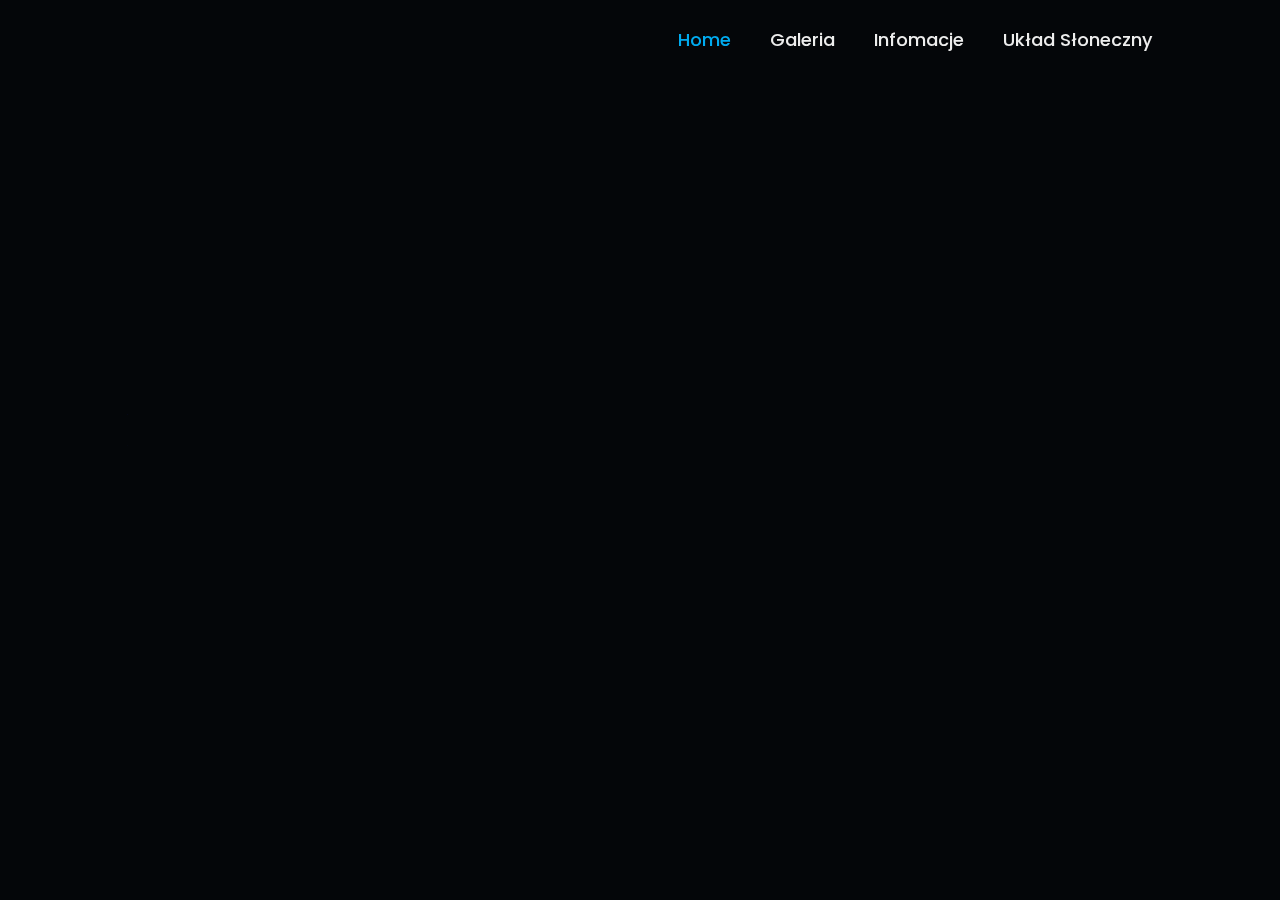
<file: index.html>
<!DOCTYPE html>
<html lang="en">
<head>
    <meta charset="UTF-8">
    <meta http-equiv="X-UA-Compatible" content="IE=edge">
    <meta name="viewport" content="width=device-width, initial-scale=1.0">
    <title>Kosmos</title>
    <link rel="icon" href="Nowy folder/23041-1-nasa-image.png" sizes="16x16" type="image/png">
    <link rel="stylesheet" href="style.css">
    <link href='https://unpkg.com/boxicons@2.1.4/css/boxicons.min.css' rel='stylesheet'>
</head>
<body>
    <header class="header">
        <a href="index.html" class="logo">Kosmos</a>

        <nav class="navbar">
            <a href="index.html" class="active">Home</a>
            <a href="galeria.html">Galeria</a>
            <a href="info.html">Infomacje</a>
            <a href="uklad.html">Układ Słoneczny</a>
        </nav>
    </header>
    <section class="home">
        <div class="home-content">
            <h1>Czym jest wszechświat?</h1>
            <p>Wszechświat (łac. universum) – wszystko, co istnieje fizycznie: cała czasoprzestrzeń oraz wszystkie wypełniające ją formy energii jak materia i pola fizyczne; synonim słów „natura” i „przyroda”. Bywa utożsamiany ze światem i rzeczywistością – niektóre doktryny filozoficzne twierdzą, że nie istnieje nic innego; przykłady takich stanowisk to fizykalizm, materializm i niektóre inne formy empiryzmu.</p>
            <div class="btn-box">
                <a href="https://www.facebook.com/vitalii.lehenkyi/">To ja</a>
            </div>
            
        </div>

        <div class="home-sci">
            <a href="https://www.facebook.com/NASA"><i class='bx bxl-facebook'></i></a>
            <a href="https://www.instagram.com/nasa/"><i class='bx bxl-instagram' ></i></a>
            <a href="https://twitter.com/NASA?ref_src=twsrc%5Egoogle%7Ctwcamp%5Eserp%7Ctwgr%5Eauthor"><i class='bx bxl-twitter' ></i></a>
        </div>

        <span class="home-imgHover"></span>
    </section>
</body>
</html>
</file>
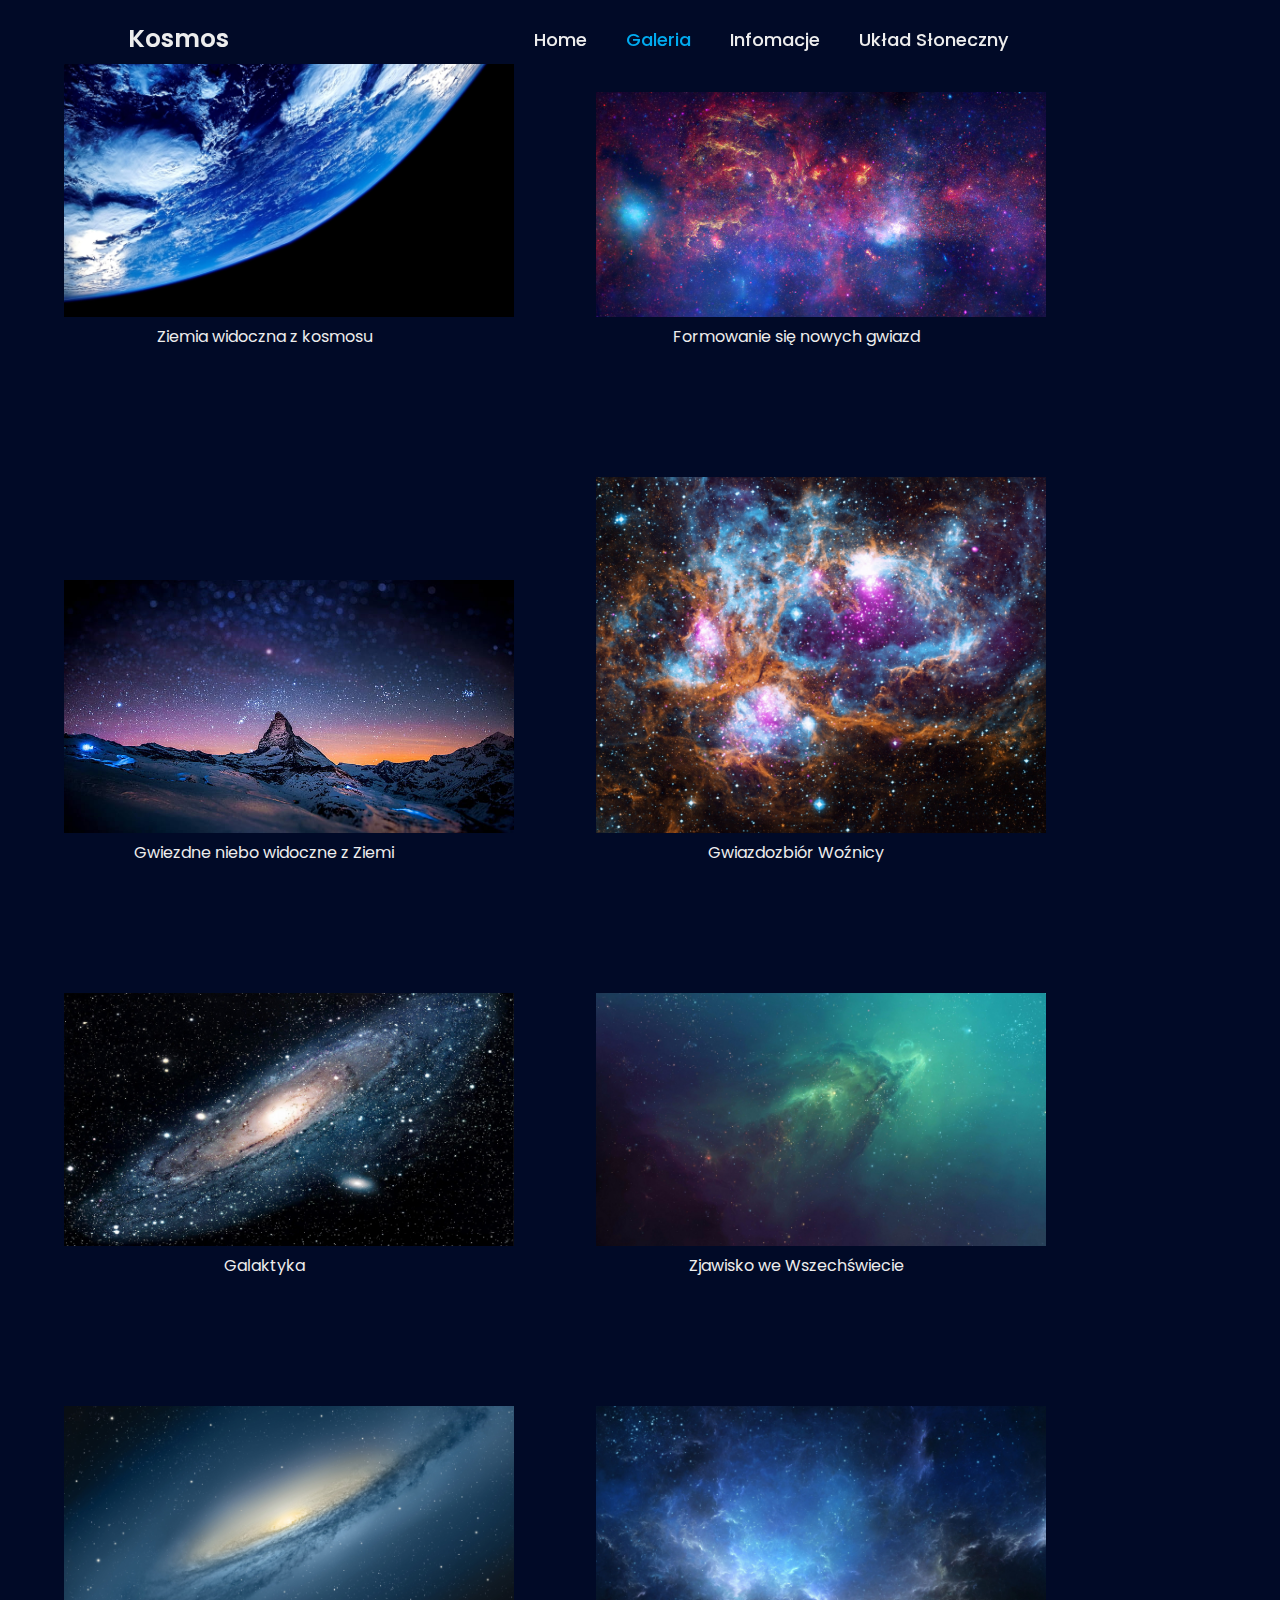
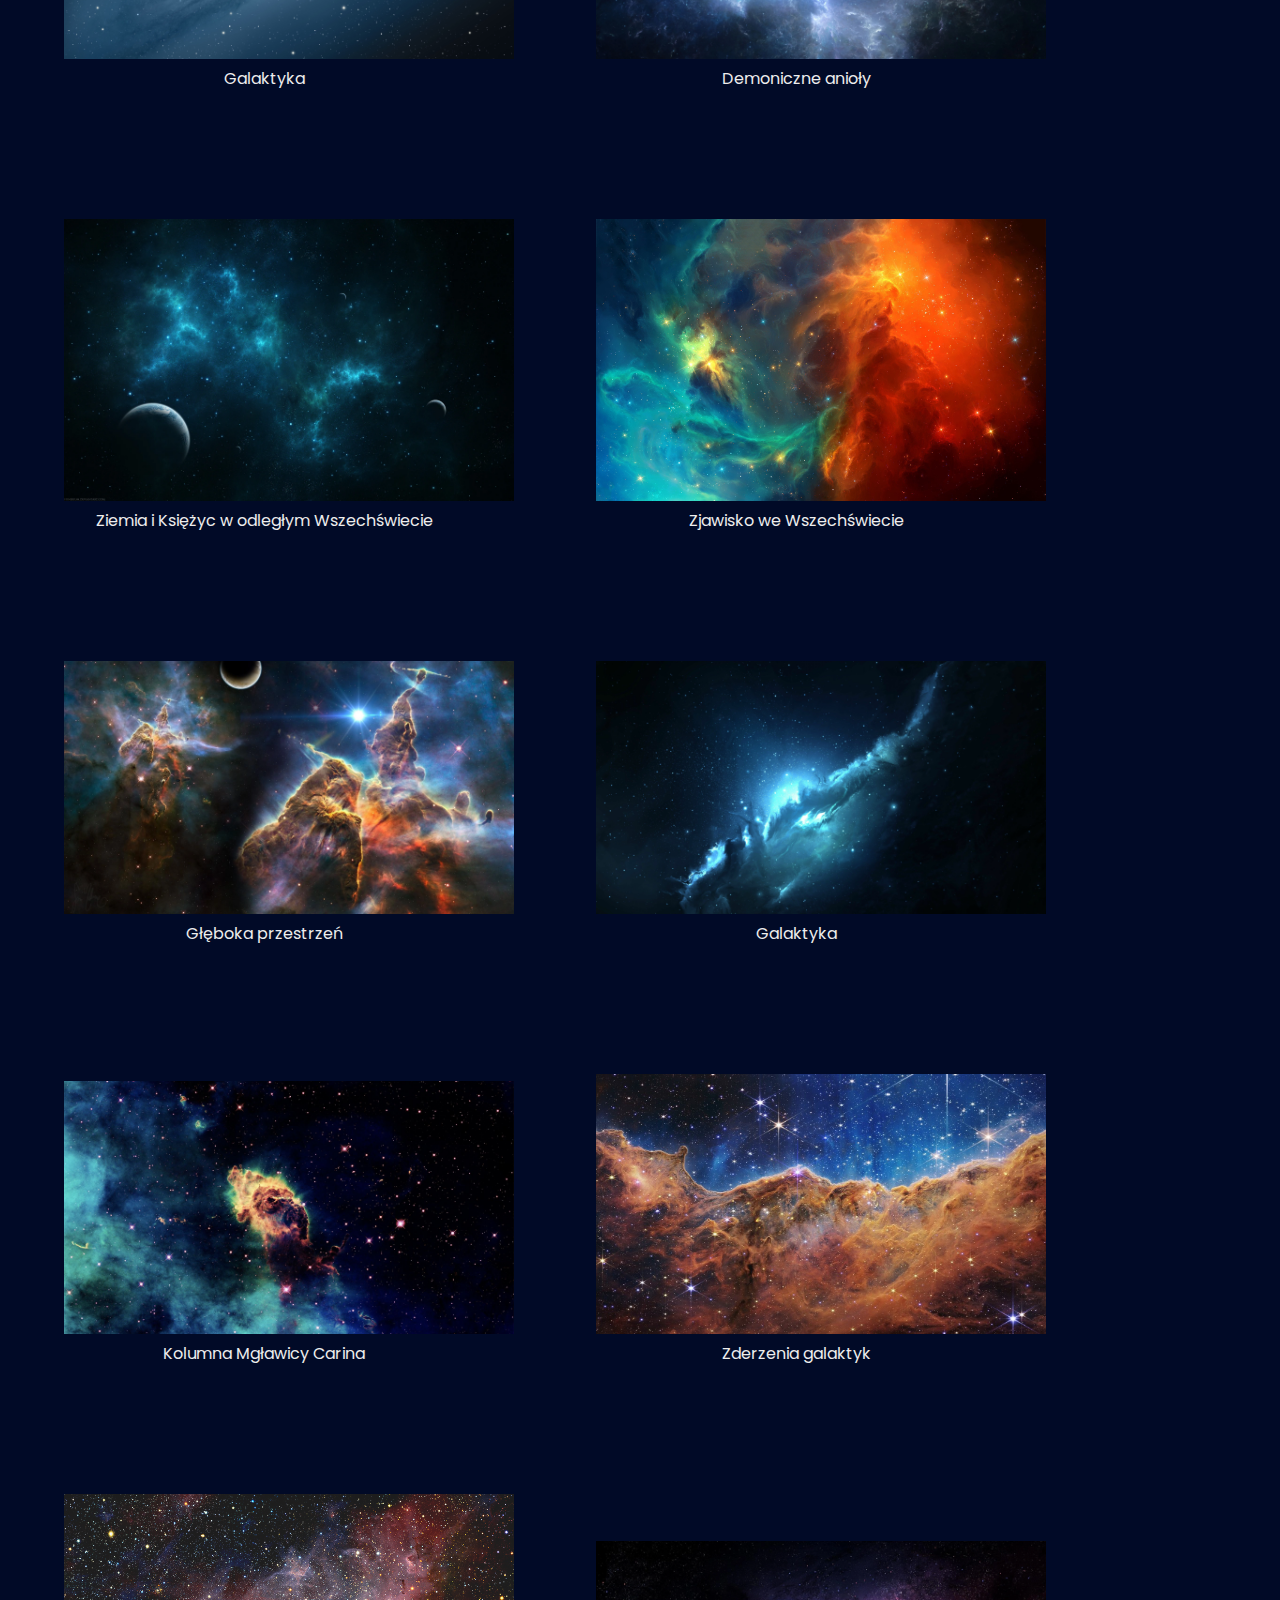
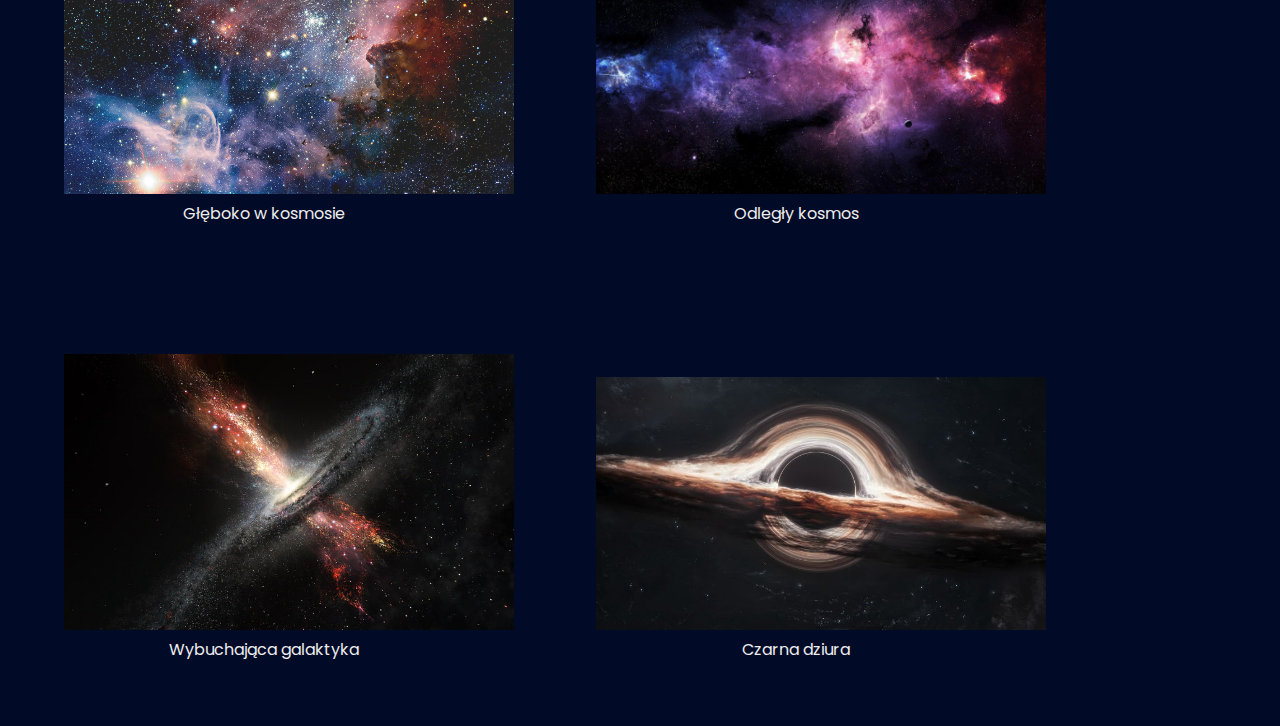
<file: galeria.html>
<!DOCTYPE html>
<html lang="en">
<head>
    <meta charset="UTF-8">
    <meta http-equiv="X-UA-Compatible" content="IE=edge">
    <meta name="viewport" content="width=device-width, initial-scale=1.0">
    <link rel="icon" href="Nowy folder/unnamed.png" sizes="16x16" type="image/png">
    <link rel="stylesheet" href="animacje.css">
    <title>Galeria</title>
</head>
<body>
    <header class="header">
        <a href="index.html" class="logo">Kosmos</a>

        <nav class="navbar">
            <a href="index.html">Home</a>
            <a href="galeria.html" class="active">Galeria</a>
            <a href="info.html">Infomacje</a>
            <a href="uklad.html">Układ Słoneczny</a>
        </nav>
    </header>

    <article>
        <div class="zamieszczenie" >
            <img src="Nowy folder/obraz2.jpg" class="obraz1">
            <figcaption>Ziemia widoczna z kosmosu</figcaption>
        </div>
        <div class="zamieszczenie">
            <img src="Nowy folder/obraz3.jpg" class="obraz1">
            <figcaption>Formowanie się nowych gwiazd</figcaption>
        </div>
        <div class="zamieszczenie">
            <img src="Nowy folder/obraz1.jpg" class="obraz1">
            <figcaption>Gwiezdne niebo widoczne z Ziemi</figcaption>
        </div>           
        <div class="zamieszczenie">
            <img src="Nowy folder/obraz5.jpg" class="obraz1">
            <figcaption>Gwiazdozbiór Woźnicy</figcaption>
        </div>
        <div class="zamieszczenie">
            <img src="Nowy folder/obraz6.jpg" class="obraz1">
            <figcaption>Galaktyka</figcaption>
        </div>
        <div class="zamieszczenie">
            <img src="Nowy folder/photo3.jpg" class="obraz1">
            <figcaption>Zjawisko we Wszechświecie</figcaption>
        </div>
        <div class="zamieszczenie">
            <img src="Nowy folder/High_resolution_wallpaper_background_ID_77701915578.jpg" class="obraz1">
            <figcaption>Galaktyka</figcaption>
        </div>
        <div class="zamieszczenie">
            <img src="Nowy folder/17520.webp" class="obraz1">
            <figcaption>Demoniczne anioły</figcaption>
        </div>
        <div class="zamieszczenie">
            <img src="Nowy folder/yaCZUq.webp" class="obraz1">
            <figcaption>Ziemia i Księżyc w odległym Wszechświecie</figcaption>
        </div>
        <div class="zamieszczenie">
            <img src="Nowy folder/High_resolution_wallpaper_background_ID_77701901088.jpg" class="obraz1">
            <figcaption>Zjawisko we Wszechświecie</figcaption>
        </div>
        <div class="zamieszczenie">
            <img src="Nowy folder/High_resolution_wallpaper_background_ID_77701892044-optimized.webp" class="obraz1">
            <figcaption>Głęboka przestrzeń</figcaption>
        </div>
        <div class="zamieszczenie">
            <img src="Nowy folder/194898-3840x2160-desktop-4k-outer-space-wallpaper-image.jpg" class="obraz1">
            <figcaption>Galaktyka</figcaption>
        </div>
        <div class="zamieszczenie">
            <img src="Nowy folder/471764.jpg" class="obraz1">
            <figcaption>Kolumna Mgławicy Carina</figcaption>
        </div>
        <div class="zamieszczenie">
            <img src="Nowy folder/photo1.jpg" class="obraz1">
            <figcaption>Zderzenia galaktyk</figcaption>
        </div>
        <div class="zamieszczenie">
            <img src="Nowy folder/photo2.jpg" class="obraz1">
            <figcaption>Głęboko w kosmosie</figcaption>
        </div>
        <div class="zamieszczenie">
            <img src="Nowy folder/photo4.webp" class="obraz1">
            <figcaption>Odległy kosmos</figcaption>
        </div>
        <div class="zamieszczenie">
            <img src="Nowy folder/photo5.jpg" class="obraz1">
            <figcaption>Wybuchająca galaktyka</figcaption>
        </div>
        <div class="zamieszczenie">
            <img src="Nowy folder/photo6.jpg" class="obraz1">
            <figcaption>Czarna dziura</figcaption>
        </div>
    </article>
    
</body>
</html>
</file>
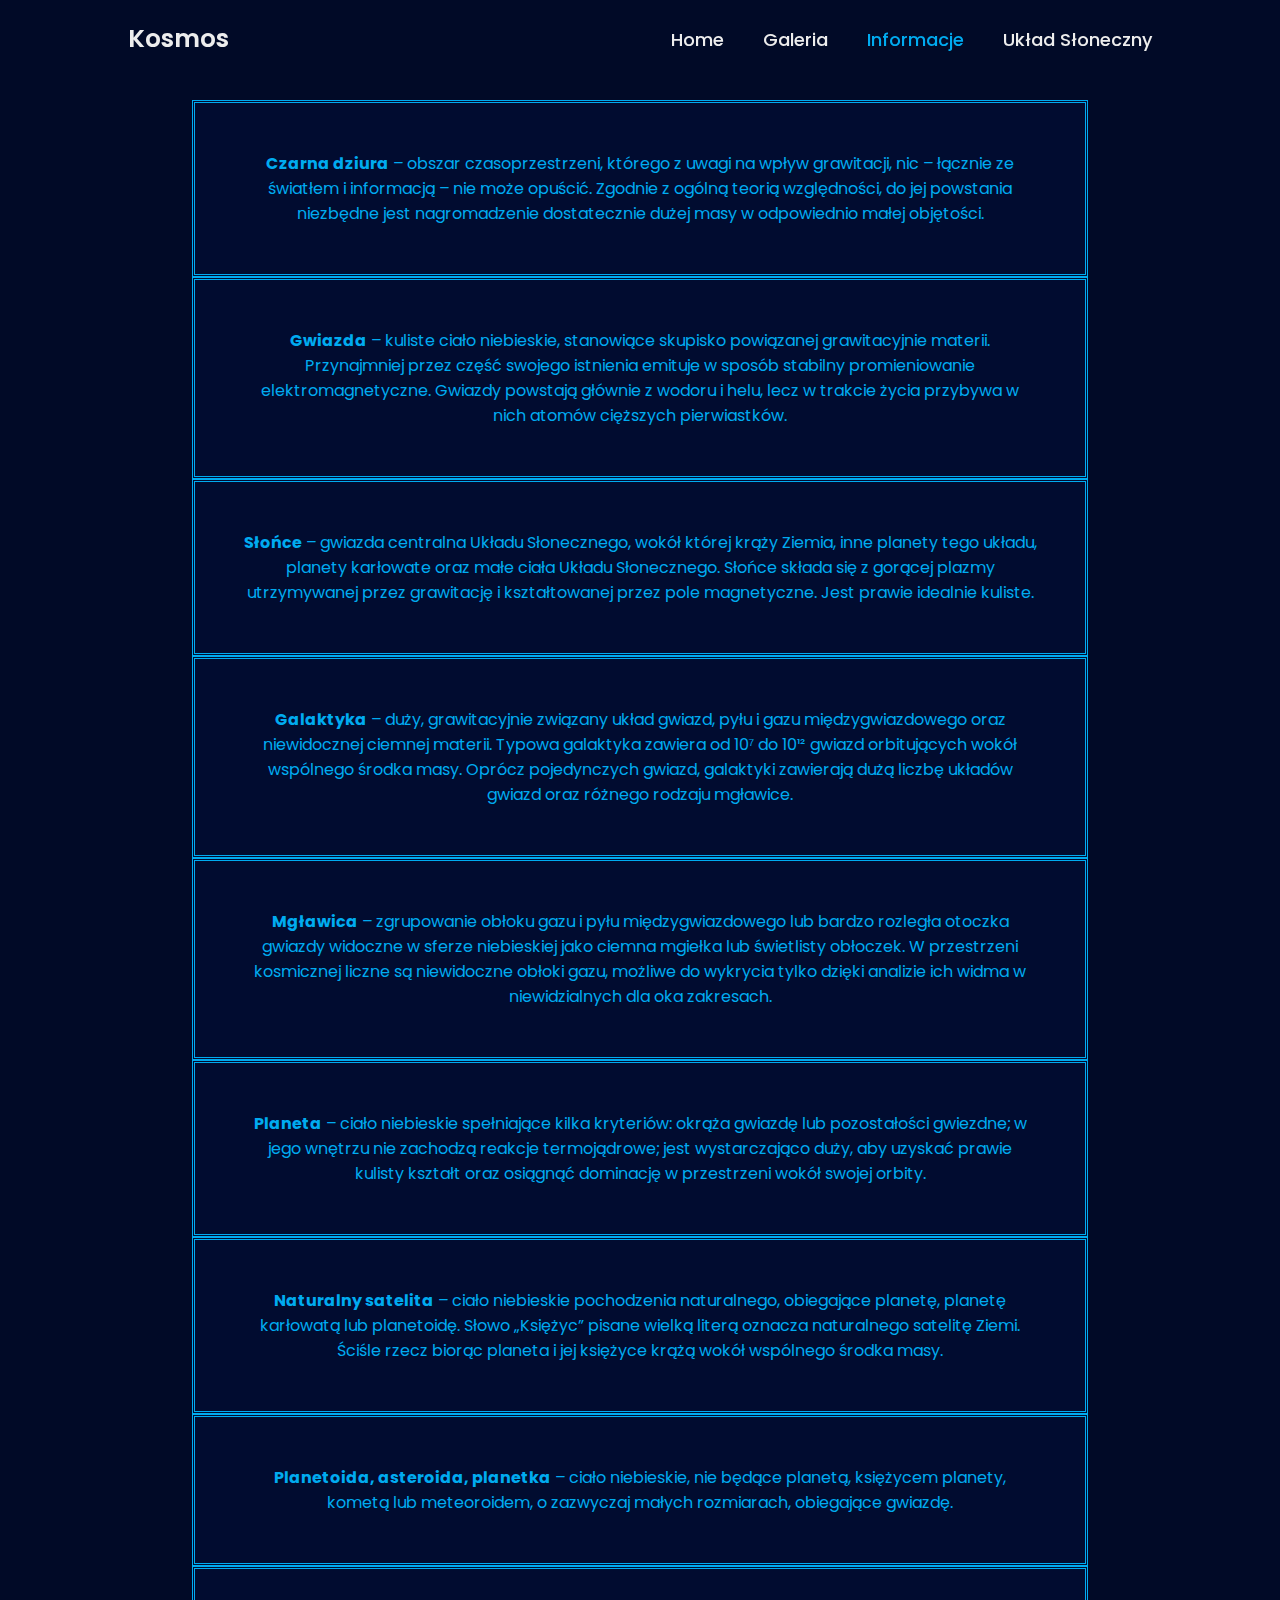
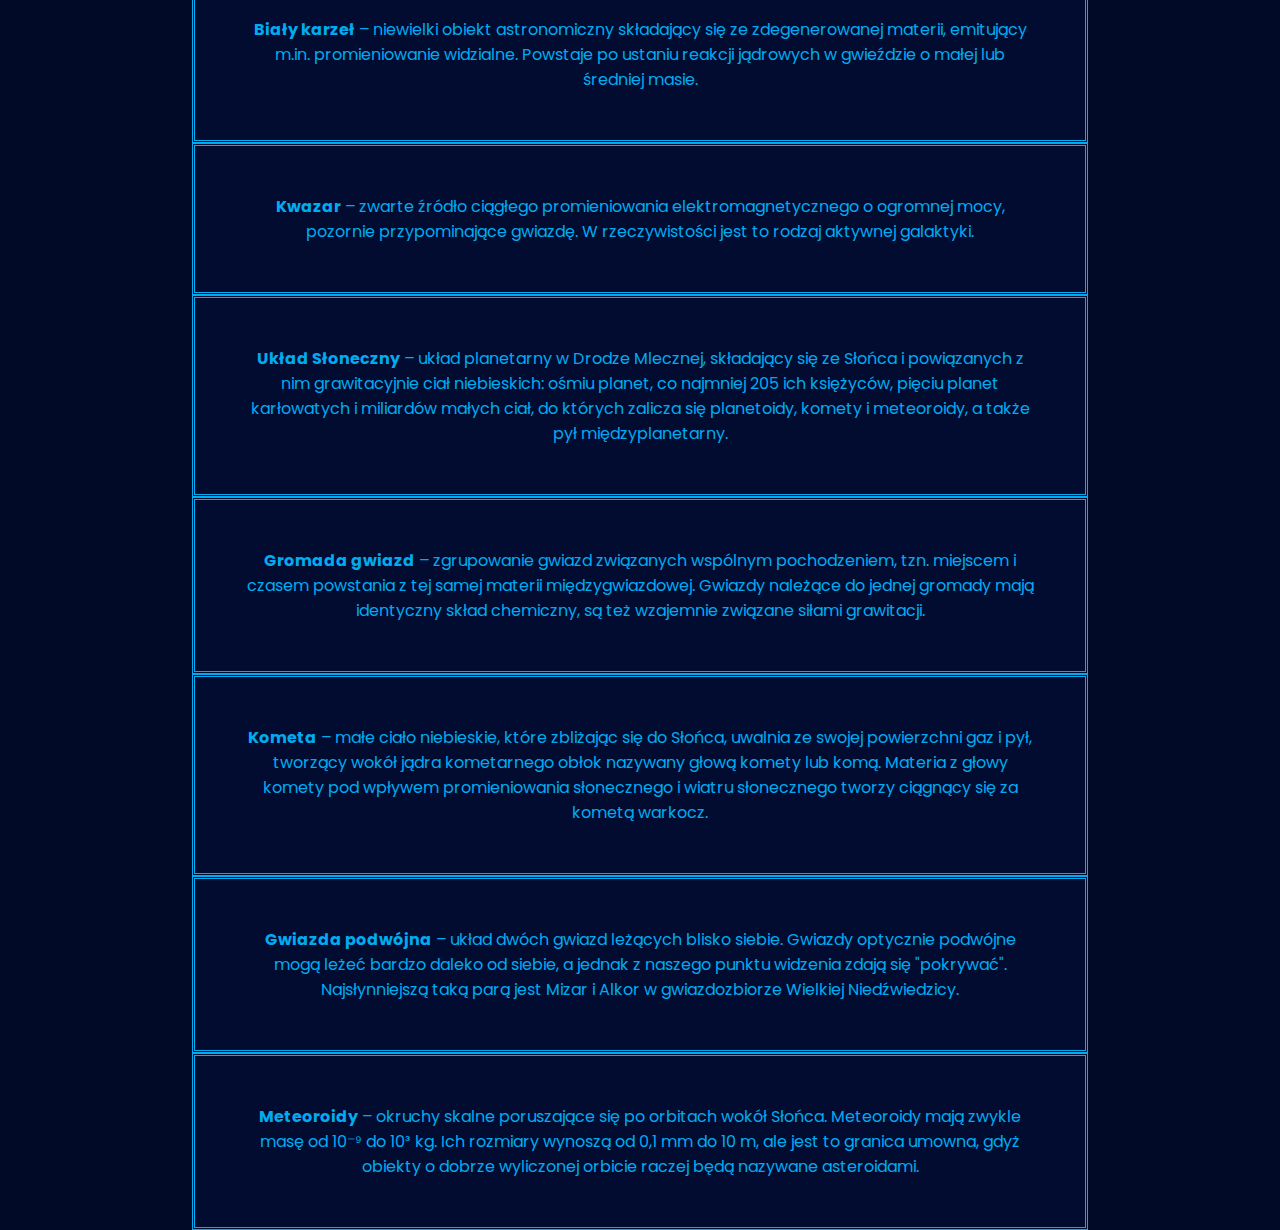
<file: info.html>
<!DOCTYPE html>
<html lang="en">

<head>
    <meta charset="UTF-8">
    <meta http-equiv="X-UA-Compatible" content="IE=edge">
    <meta name="viewport" content="width=device-width, initial-scale=1.0">
    <title>Kosmos Informacje</title>
    <link rel="icon" href="Nowy folder/23041-1-nasa-image.png" sizes="16x16" type="image/png">
    <link rel="stylesheet" href="info.css">
    <link href='https://unpkg.com/boxicons@2.1.4/css/boxicons.min.css' rel='stylesheet'>
</head>

<body>
    <header class="header">
        <a href="index.html" class="logo">Kosmos</a>

        <nav class="navbar">
            <a href="index.html">Home</a>
            <a href="galeria.html">Galeria</a>
            <a href="info.html" class="active">Informacje</a>
            <a href="uklad.html">Układ Słoneczny</a>
        </nav>
    </header>
    <section class="box">
            <div>
                <p class="droga">
                <a href="https://pl.wikipedia.org/wiki/Czarna_dziura">
                    <strong>Czarna dziura</strong> – obszar czasoprzestrzeni, którego z uwagi na wpływ grawitacji, nic –
                    łącznie ze światłem i informacją – nie może opuścić. Zgodnie z ogólną teorią względności, do jej
                    powstania niezbędne jest nagromadzenie dostatecznie dużej masy w odpowiednio małej objętości.
                </p>
            </div>
        </a>
        <div>
            <p class="droga">
                    <a href="https://pl.wikipedia.org/wiki/Gwiazda">
                    <strong>Gwiazda</strong> – kuliste ciało niebieskie, stanowiące skupisko powiązanej grawitacyjnie
                    materii. Przynajmniej przez część swojego istnienia emituje w sposób stabilny promieniowanie
                    elektromagnetyczne. Gwiazdy powstają głównie z wodoru i helu, lecz w trakcie życia przybywa w nich
                    atomów cięższych pierwiastków.
                </p>
            </div>
        </a>
        <div>
            <p class="droga">
                    <a href="https://pl.wikipedia.org/wiki/S%C5%82o%C5%84ce">
                    <strong>Słońce</strong> – gwiazda centralna Układu Słonecznego, wokół której krąży Ziemia, inne
                    planety tego układu, planety karłowate oraz małe ciała Układu Słonecznego. Słońce składa się z
                    gorącej plazmy utrzymywanej przez grawitację i kształtowanej przez pole magnetyczne. Jest prawie
                    idealnie kuliste.
                </p>
            </div>
        </a>
        <div>
            <p class="droga">
                    <a href="https://pl.wikipedia.org/wiki/Galaktyka">
                    <strong>Galaktyka</strong> – duży, grawitacyjnie związany układ gwiazd, pyłu i gazu
                    międzygwiazdowego oraz niewidocznej ciemnej materii. Typowa galaktyka zawiera od 10⁷ do 10¹² gwiazd
                    orbitujących wokół wspólnego środka masy. Oprócz pojedynczych gwiazd, galaktyki zawierają dużą
                    liczbę układów gwiazd oraz różnego rodzaju mgławice.
                </p>
            </div>
        </a>
        <div>
            <p class="droga">
                    <a href="https://pl.wikipedia.org/wiki/Mg%C5%82awica">
                    <strong>Mgławica</strong> – zgrupowanie obłoku gazu i pyłu międzygwiazdowego lub bardzo rozległa
                    otoczka gwiazdy widoczne w sferze niebieskiej jako ciemna mgiełka lub świetlisty obłoczek. W
                    przestrzeni kosmicznej liczne są niewidoczne obłoki gazu, możliwe do wykrycia tylko dzięki analizie
                    ich widma w niewidzialnych dla oka zakresach.
                </p>
            </div>
        </a>
        <div>
            <p class="droga">
                    <a href="https://pl.wikipedia.org/wiki/Planeta">
                    <strong>Planeta</strong> – ciało niebieskie spełniające kilka kryteriów: okrąża gwiazdę lub
                    pozostałości gwiezdne; w jego wnętrzu nie zachodzą reakcje termojądrowe; jest wystarczająco duży,
                    aby uzyskać prawie kulisty kształt oraz osiągnąć dominację w przestrzeni wokół swojej orbity.
                </p>
            </div>
        </a>
        <div>
            <p class="droga">
                    <a href="https://pl.wikipedia.org/wiki/Naturalny_satelita">
                    <strong>Naturalny satelita</strong> – ciało niebieskie pochodzenia naturalnego, obiegające planetę,
                    planetę karłowatą lub planetoidę. Słowo „Księżyc” pisane wielką literą oznacza naturalnego satelitę
                    Ziemi. Ściśle rzecz biorąc planeta i jej księżyce krążą wokół wspólnego środka masy.
                </p>
            </div>
        </a>
        <div>
            <p class="droga">
                    <a href="https://pl.wikipedia.org/wiki/Planetoida">
                    <strong>Planetoida, asteroida, planetka</strong> – ciało niebieskie, nie będące planetą, księżycem
                    planety, kometą lub meteoroidem, o zazwyczaj małych rozmiarach, obiegające gwiazdę.
                </p>
            </div>
        </a>
        <div>
            <p class="droga">
                    <a href="https://pl.wikipedia.org/wiki/Bia%C5%82y_karze%C5%82">
                    <strong>Biały karzeł</strong> – niewielki obiekt astronomiczny składający się ze zdegenerowanej
                    materii, emitujący m.in. promieniowanie widzialne. Powstaje po ustaniu reakcji jądrowych w gwieździe
                    o małej lub średniej masie.
                </p>
            </div>
        </a>
        <div>
            <p class="droga">
                    <a href="https://pl.wikipedia.org/wiki/Kwazar">
                    <strong>Kwazar</strong> – zwarte źródło ciągłego promieniowania elektromagnetycznego o ogromnej
                    mocy, pozornie przypominające gwiazdę. W rzeczywistości jest to rodzaj aktywnej galaktyki.
                </p>
            </div>
        </a>
        <div>
            <p class="droga">
                    <a href="https://pl.wikipedia.org/wiki/Uk%C5%82ad_S%C5%82oneczny">
                    <strong>Układ Słoneczny</strong> – układ planetarny w Drodze Mlecznej, składający się ze Słońca i
                    powiązanych z nim grawitacyjnie ciał niebieskich: ośmiu planet, co najmniej 205 ich księżyców,
                    pięciu planet karłowatych i miliardów małych ciał, do których zalicza się planetoidy, komety i
                    meteoroidy, a także pył międzyplanetarny.
                </p>
            </div>
        </a>
        <div>
            <p class="droga">
                    <a href="https://pl.wikipedia.org/wiki/Gromada_gwiazd">
                    <strong>Gromada gwiazd</strong> – zgrupowanie gwiazd związanych wspólnym pochodzeniem, tzn. miejscem
                    i czasem powstania z tej samej materii międzygwiazdowej. Gwiazdy należące do jednej gromady mają
                    identyczny skład chemiczny, są też wzajemnie związane siłami grawitacji.
                </p>
            </div>
        </a>
        <div>
            <p class="droga">
                    <a href="https://pl.wikipedia.org/wiki/Kometa">
                    <strong>Kometa</strong> – małe ciało niebieskie, które zbliżając się do Słońca, uwalnia ze swojej
                    powierzchni gaz i pył, tworzący wokół jądra kometarnego obłok nazywany głową komety lub komą.
                    Materia z głowy komety pod wpływem promieniowania słonecznego i wiatru słonecznego tworzy ciągnący
                    się za kometą warkocz.
                </p>
            </div>
        </a>
        <div>
            <p class="droga">
                    <a href="https://pl.wikipedia.org/wiki/Gwiazda_podw%C3%B3jna">
                    <strong>Gwiazda podwójna</strong> – układ dwóch gwiazd leżących blisko siebie. Gwiazdy optycznie
                    podwójne mogą leżeć bardzo daleko od siebie, a jednak z naszego punktu widzenia zdają się
                    "pokrywać". Najsłynniejszą taką parą jest Mizar i Alkor w gwiazdozbiorze Wielkiej Niedźwiedzicy.
                </p>
            </div>
        </a>
        <div>
            <p class="droga">
                    <a href="https://pl.wikipedia.org/wiki/Meteoroid">
                    <strong>Meteoroidy</strong> – okruchy skalne poruszające się po orbitach wokół Słońca. Meteoroidy
                    mają zwykle masę od 10⁻⁹ do 10³ kg. Ich rozmiary wynoszą od 0,1 mm do 10 m, ale jest to granica
                    umowna, gdyż obiekty o dobrze wyliczonej orbicie raczej będą nazywane asteroidami.
                </p>
            </div>
        </a>
    </section>
</body>

</html>
</file>
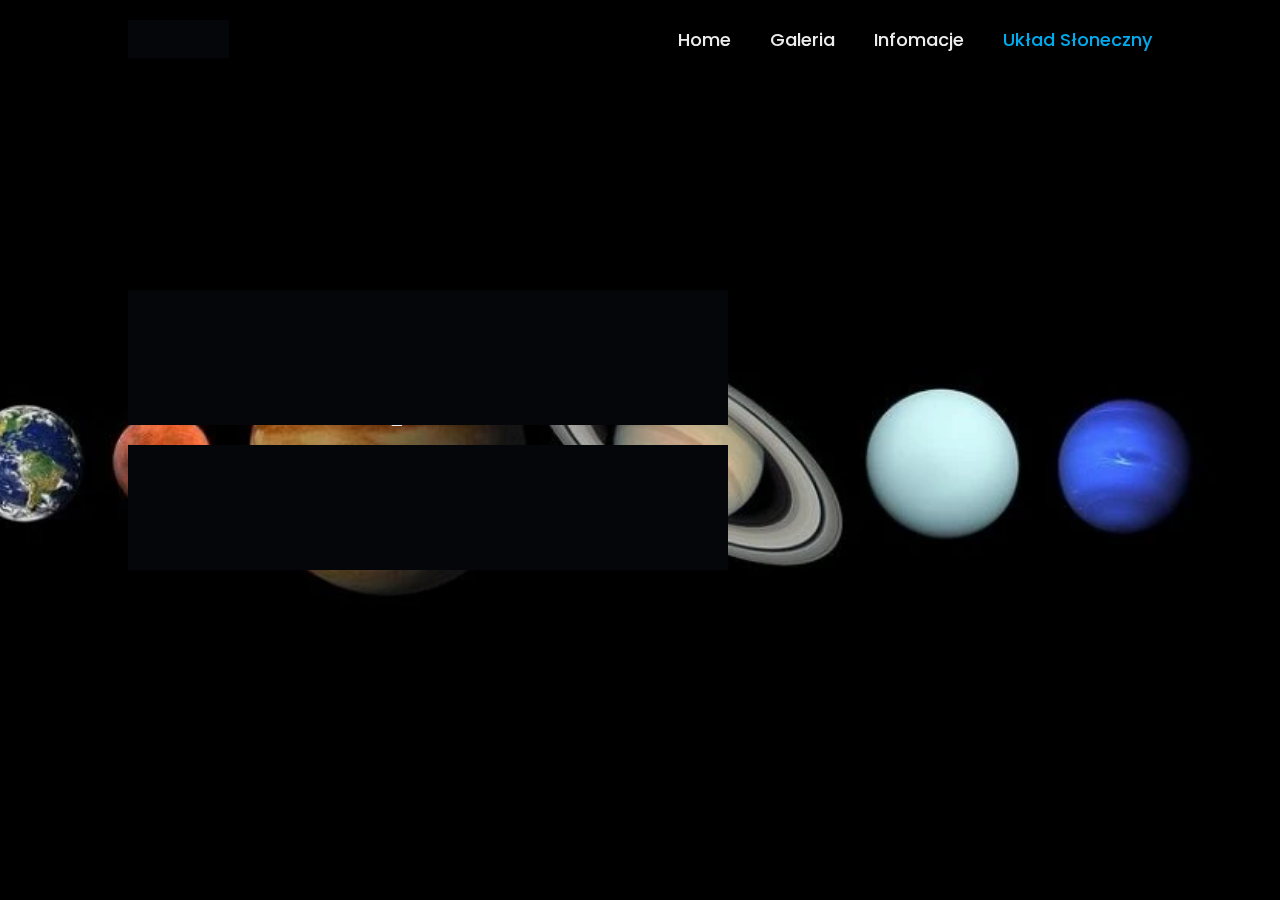
<file: uklad.html>
<!DOCTYPE html>
<html lang="en">

<head>
    <meta charset="UTF-8">
    <meta http-equiv="X-UA-Compatible" content="IE=edge">
    <meta name="viewport" content="width=device-width, initial-scale=1.0">
    <title>Kosmos Informacje</title>
    <link rel="icon" href="Nowy folder/23041-1-nasa-image.png" sizes="16x16" type="image/png">
    <link rel="stylesheet" href="uklad.css">
    <link href='https://unpkg.com/boxicons@2.1.4/css/boxicons.min.css' rel='stylesheet'>
</head>
<body>
    <header class="header">
        <a href="index.html" class="logo">Kosmos</a>

        <nav class="navbar">
            <a href="index.html">Home</a>
            <a href="galeria.html">Galeria</a>
            <a href="info.html">Infomacje</a>
            <a href="uklad.html" class="active">Układ Słoneczny</a>
        </nav>
    </header>
    <section class="home">
        <div class="home-content">
            <h1>Czym jest Układ Słoneczny?</h1>
            <p>Układ Słoneczny – układ planetarny w Drodze Mlecznej, składający się ze Słońca i powiązanych z nim grawitacyjnie ciał niebieskich: ośmiu planet, co najmniej 205 ich księżyców, pięciu planet karłowatych i miliardów małych ciał, do których zalicza się planetoidy, komety i meteoroidy, a także pył międzyplanetarny.</p>            
        </div>
    </section>
    
</body>
</html>
</file>
<file: style.css>
@import url('https://fonts.googleapis.com/css2?family=Poppins&family=Press+Start+2P&family=Rubik+Vinyl&display=swap');

*{
    margin: 0;
    padding: 0;
    box-sizing: border-box;
    font-family: 'Poppins', sans-serif;
}

body{
    color: #ededed;
}

.header{
    position: fixed;
    top: 0;
    left: 0;
    width: 100%;
    padding: 20px 10%;
    background: transparent;
    display: flex;
    justify-content: space-between;
    align-items: center;
    z-index: 100;
}

.logo {
    position: relative;
    font-size: 25px;
    color: #ededed;
    text-decoration: none;
    font-weight: 600;
}

.logo::before{
    content: '';
    position: absolute;
    top: 0;
    right: 0;
    width: 100%;
    height: 100%;
    background: #040609;
    animation: showLeft 1s ease forwards;
    animation-delay: .4s;
}

.navbar a{
    font-size: 18px;
    color: #ededed;
    text-decoration: none;
    font-weight: 500;
    margin-left: 35px;
    transition: .4s;
}

.navbar a:hover,
.navbar a.active{
    color: #00abf0;
}

.home{
    display: flex;
    background: url(Ziemia2.jpg) no-repeat;
    background-size: cover;
    background-position: right;
    align-items: center;
    height: 100vh;
    padding: 0 10%;
}

.home-content{
    max-width: 600px;
}

.home-content h1{
    position: relative;
    font-size: 56px;
    font-weight: 700;
    line-height: 1.2;
    z-index: 1;
   
}

.home-content h1::before{
    content: '';
    position: absolute;
    top: 0;
    right: 0;
    width: 100%;
    height: 100%;
    background: #040609;
    animation: showLeft 1s ease forwards;
    animation-delay: .8s;
}

.home-content p{
    position: relative;
    font-size: 16px;
    margin: 20px 0 40px;
    z-index: 1;
}

.home-content p::before{
    content: '';
    position: absolute;
    top: 0;
    right: 0;
    width: 100%;
    height: 100%;
    background: #040609;
    animation: showLeft 1s ease forwards;
    animation-delay: 1.5s;
}

.home-content .btn-box{
    position: relative;
    display: flex;
    justify-content: space-between;
    width: 345px;
    height: 50px;
}

.home-content .btn-box::before{
    content: '';
    position: absolute;
    top: 0;
    right: 0;
    width: 100%;
    height: 100%;
    background: #040609;
    animation: showLeft 1s ease forwards;
    animation-delay: 1.5s;
    z-index: 2;
}

.btn-box a{
    position: relative;
    display: inline-flex;
    width: 150px;
    height: 100%;
    background: #00abf0;
    border: 2px solid #00abf0;
    border-radius: 8px;
    font-size: 20px;
    color: #040609;
    text-decoration: none;
    font-weight: 600;
    letter-spacing: 1px;
    justify-content: center;
    align-items: center;
    z-index: 1;
    overflow: hidden;
    transition: .5s;
}

.btn-box a:hover{
    color: #00abf0;
}

.btn-box a:nth-child(2){
    background: transparent;
    color: #00abf0;
}

.btn-box a:nth-child(2):hover{
    color: #040609;
    
}

.btn-box a:nth-child(2)::before{
    background: #00abf0;
}

.btn-box a::before{
    content: '';
    position: absolute;
    top: 0;
    left: 0;
    width: 0;
    height: 100%;
    z-index: -1;
    background: #040609;
    transition: .5s;
}

.btn-box a:hover::before{
    width: 100%;
}

.home-sci{
    position: absolute;
    bottom: 40px;
    width: 170px;
    display: flex;
    justify-content: space-between;
}

.home-sci::before{
    content: '';
    position: absolute;
    top: 0;
    right: 0;
    width: 100%;
    height: 100%;
    background: #040609;
    animation: showLeft 1s ease forwards;
    animation-delay: 2s;
    z-index: 2;
}

.home-sci a{
    position: relative;
    display: inline-flex;
    justify-content: center;
    align-items: center;
    width: 40px;
    height: 40px;
    background: transparent;
    border: 2px solid #00abf0;
    border-radius: 50%;
    font-size: 20px;
    color: #00abf0;
    text-decoration: none;
    z-index: 1;
    overflow: hidden;
    transition: .5s;
}

.home-sci a:hover{
    color: #040609;
}

.home-sci a::before{
    content: '';
    position: absolute;
    top: 0;
    left: 0;
    width: 0;
    height: 100%;
    background: #00abf0;
    z-index: -1;
    transition: .5s;
}

.home-sci a:hover::before{
    width: 100%;
}

.home-imgHover{
    position: absolute;
    top: 0;
    right: 0;
    width: 100%;
    height: 100%;
    background: transparent;
    transition: 4s;
}

.home-imgHover:hover{
    background: #040609;
    opacity: 0;
}

.home-imgHover::after{
    content: '';
    position: absolute;
    top: 0;
    right: 0;
    width: 120%;
    height: 100%;
    background: #040609;
    animation: show 1s ease forwards;
    animation-delay: 3s;
}

@keyframes showLeft {
    100%{
        width: 0;
    }
}
</file>
<file: animacje.css>
@import url('https://fonts.googleapis.com/css2?family=Poppins&family=Press+Start+2P&family=Rubik+Vinyl&display=swap');

.head{
    width: 100%;
    height: 40px;
    background: rgb(65, 64, 64);
}

.jeden{
    width: 25%;
    height: 100%;
    text-align: center;
    text-transform: uppercase;
    font-family: sans-serif;
    text-decoration: none;
    font-size: 200%;
    justify-content: center;
    align-items: center;
  
}


.jeden:hover{
    background: rgb(87, 87, 87);
}

.dwa{
    width: 25%;
    height: 100%;
  
    text-align: center;
    text-transform: uppercase;
    font-family: sans-serif;
    text-decoration: none;
    font-size: 200%;
    
}

.dwa:hover{
    background: rgb(87, 87, 87);
}

.trzy{
    width: 25%;
    height: 100%;

    text-align: center;
    text-transform: uppercase;
    font-family: sans-serif;
    text-decoration: none;
    font-size: 200%;
}

.trzy:hover{
    background: rgb(87, 87, 87);
}

.cztery{
    width: 25%;
    height: 100%;
    text-align: center;
    text-transform: uppercase;
    font-family: sans-serif;
    text-decoration: none;
    font-size: 200%;
}
.cztery:hover{
    background: rgb(87, 87, 87);
}
section{
    display: flex;
}
a{
    text-decoration: none;
    color: white;
}
.pierwszy{
    color: aqua;
    padding-right: 50px;
    padding-top: 25px;
}

.pierwszy:hover{
    color: aquamarine;
}

body{
    background-color: rgb(1, 10, 39);
}

.zamieszczenie{
    display: inline-block;
    width: 400px;
    padding: 5%;
    text-align: center;
}

img{
    height: 100%;
    width: 450px;
}

.obraz1{
    transition: transform 0.5s ease-in-out;

}
.obraz1:hover{
    transform: scale(1.1);
    box-shadow: 0 10px 20px rgba(155, 0, 0, 0.3);
}
.obraz1::after{
    box-shadow: 0 5px 15px rgba(0,0,0,0.3);
    opacity: 0;
    transition: opacity 0.3s ease-in-out;
}
.obraz1:hover::after{
    opacity: 1;
}

@import url('https://fonts.googleapis.com/css2?family=Poppins&family=Press+Start+2P&family=Rubik+Vinyl&display=swap');

*{
    margin: 0;
    padding: 0;   
    font-family: 'Poppins', sans-serif;
}

body{
    color: #ededed;
}

.header{
    position:fixed;
    top: 0;
    left: 0;
    width: 100%;
    padding: 20px 10%;
    background: transparent;
    display: flex;
    justify-content: space-between;
    align-items: center;
    z-index: 100;
}

.logo {
    
    font-size: 25px;
    color: #ededed;
    text-decoration: none;
    font-weight: 600;
}

.navbar{
    box-sizing: border-box;
    padding-right: 400px;
    font-family: 'Poppins', sans-serif;
}

.navbar a{
    
    font-size: 18px;
    color: #ededed;
    text-decoration: none;
    font-weight: 500;
    margin-left: 35px;
    transition: .4s;
}

.navbar a:hover,
.navbar a.active{
    color: #00abf0;
}
</file>
<file: info.css>
@import url('https://fonts.googleapis.com/css2?family=Poppins&family=Press+Start+2P&family=Rubik+Vinyl&display=swap');

*{
    margin: 0;
    padding: 0;   
    font-family: 'Poppins', sans-serif;
    box-sizing: border-box;
}

body{
    background-color: rgb(1, 10, 39);
    color: #ededed;
}

.header{
    position:fixed;
    top: 0;
    left: 0;
    width: 100%;
    padding: 20px 10%;
    background: transparent;
    display: flex;
    justify-content: space-between;
    align-items: center;
    z-index: 100;
}

.logo {
    position: relative;
    font-size: 25px;
    color: #ededed;
    text-decoration: none;
    font-weight: 600;
}

.logo::before{
    content: '';
    position: absolute;
    top: 0;
    right: 0;
    width: 100%;
    height: 100%;
    background: transparent;
    animation: showLeft 1s ease forwards;
    animation-delay: .4s;
}

.navbar a{
    font-size: 18px;
    color: #ededed;
    text-decoration: none;
    font-weight: 500;
    margin-left: 35px;
    transition: .4s;
}

.navbar a:hover,
.navbar a.active{
    color: #00abf0;
}

.box{
    position: relative;
    color: #00abf0;
    height: 20px;
    padding: 100px 0 100px;
    max-width: 85%;
    text-align: center;
    align-items: center;
    display: inline-block;
    padding-left: 15%;
}

.box p{
    padding: 3rem;
}

.droga{
    background: rgb(1, 12, 48);
    border-style: double;
    align-items: center;
    text-align: center;
    justify-content: center;
}

a{
    text-decoration: none;
    color: #00abf0;
}
</file>
<file: uklad.css>
@import url('https://fonts.googleapis.com/css2?family=Poppins&family=Press+Start+2P&family=Rubik+Vinyl&display=swap');

*{
    margin: 0;
    padding: 0;
    box-sizing: border-box;
    font-family: 'Poppins', sans-serif;
}

body{
    color: #ededed;
}

.header{
    position: fixed;
    top: 0;
    left: 0;
    width: 100%;
    padding: 20px 10%;
    background: transparent;
    display: flex;
    justify-content: space-between;
    align-items: center;
    z-index: 100;
}

.logo {
    position: relative;
    font-size: 25px;
    color: #ededed;
    text-decoration: none;
    font-weight: 600;
}

.logo::before{
    content: '';
    position: absolute;
    top: 0;
    right: 0;
    width: 100%;
    height: 100%;
    background: #040609;
    animation: showLeft 1s ease forwards;
    animation-delay: .4s;
}

.navbar a{
    font-size: 18px;
    color: #ededed;
    text-decoration: none;
    font-weight: 500;
    margin-left: 35px;
    transition: .4s;
}

.navbar a:hover,
.navbar a.active{
    color: #00abf0;
}

.home{
    display: flex;
    background: url(sloneczny.webp) no-repeat;
    background-size: cover;
    background-position: right;
    align-items: center;
    height: 100vh;
    padding: 0 10%;
}

.home-content{
    max-width: 600px;
}

.home-content h1{
    position: relative;
    font-size: 56px;
    font-weight: 700;
    line-height: 1.2;
    z-index: 1;
   
}

.home-content h1::before{
    content: '';
    position: absolute;
    top: 0;
    right: 0;
    width: 100%;
    height: 100%;
    background: #040609;
    animation: showLeft 1s ease forwards;
    animation-delay: .8s;
}

.home-content p{
    position: relative;
    font-size: 16px;
    margin: 20px 0 40px;
    z-index: 1;
}

.home-content p::before{
    content: '';
    position: absolute;
    top: 0;
    right: 0;
    width: 100%;
    height: 100%;
    background: #040609;
    animation: showLeft 1s ease forwards;
    animation-delay: 1.5s;
}

.home-content .btn-box{
    position: relative;
    display: flex;
    justify-content: space-between;
    width: 345px;
    height: 50px;
}

.home-content .btn-box::before{
    content: '';
    position: absolute;
    top: 0;
    right: 0;
    width: 100%;
    height: 100%;
    background: #040609;
    animation: showLeft 1s ease forwards;
    animation-delay: 1.5s;
    z-index: 2;
}

.btn-box a{
    position: relative;
    display: inline-flex;
    width: 150px;
    height: 100%;
    background: #00abf0;
    border: 2px solid #00abf0;
    border-radius: 8px;
    font-size: 20px;
    color: #040609;
    text-decoration: none;
    font-weight: 600;
    letter-spacing: 1px;
    justify-content: center;
    align-items: center;
    z-index: 1;
    overflow: hidden;
    transition: .5s;
}

.btn-box a:hover{
    color: #00abf0;
}

.btn-box a:nth-child(2){
    background: transparent;
    color: #00abf0;
}

.btn-box a:nth-child(2):hover{
    color: #040609;
    
}

.btn-box a:nth-child(2)::before{
    background: #00abf0;
}

.btn-box a::before{
    content: '';
    position: absolute;
    top: 0;
    left: 0;
    width: 0;
    height: 100%;
    z-index: -1;
    background: #040609;
    transition: .5s;
}

.btn-box a:hover::before{
    width: 100%;
}

.home-sci{
    position: absolute;
    bottom: 40px;
    width: 170px;
    display: flex;
    justify-content: space-between;
}

.home-sci::before{
    content: '';
    position: absolute;
    top: 0;
    right: 0;
    width: 100%;
    height: 100%;
    background: #040609;
    animation: showLeft 1s ease forwards;
    animation-delay: 2s;
    z-index: 2;
}

.home-sci a{
    position: relative;
    display: inline-flex;
    justify-content: center;
    align-items: center;
    width: 40px;
    height: 40px;
    background: transparent;
    border: 2px solid #00abf0;
    border-radius: 50%;
    font-size: 20px;
    color: #00abf0;
    text-decoration: none;
    z-index: 1;
    overflow: hidden;
    transition: .5s;
}

.home-sci a:hover{
    color: #040609;
}

.home-sci a::before{
    content: '';
    position: absolute;
    top: 0;
    left: 0;
    width: 0;
    height: 100%;
    background: #00abf0;
    z-index: -1;
    transition: .5s;
}

.home-sci a:hover::before{
    width: 100%;
}

.home-imgHover{
    position: absolute;
    top: 0;
    right: 0;
    width: 100%;
    height: 100%;
    background: transparent;
    transition: 4s;
}

.home-imgHover:hover{
    background: #040609;
    opacity: 0;
}

.home-imgHover::after{
    content: '';
    position: absolute;
    top: 0;
    right: 0;
    width: 120%;
    height: 100%;
    background: #040609;
    animation: show 1s ease forwards;
    animation-delay: 3s;
}

@keyframes showLeft {
    100%{
        width: 0;
    }
}
</file>
